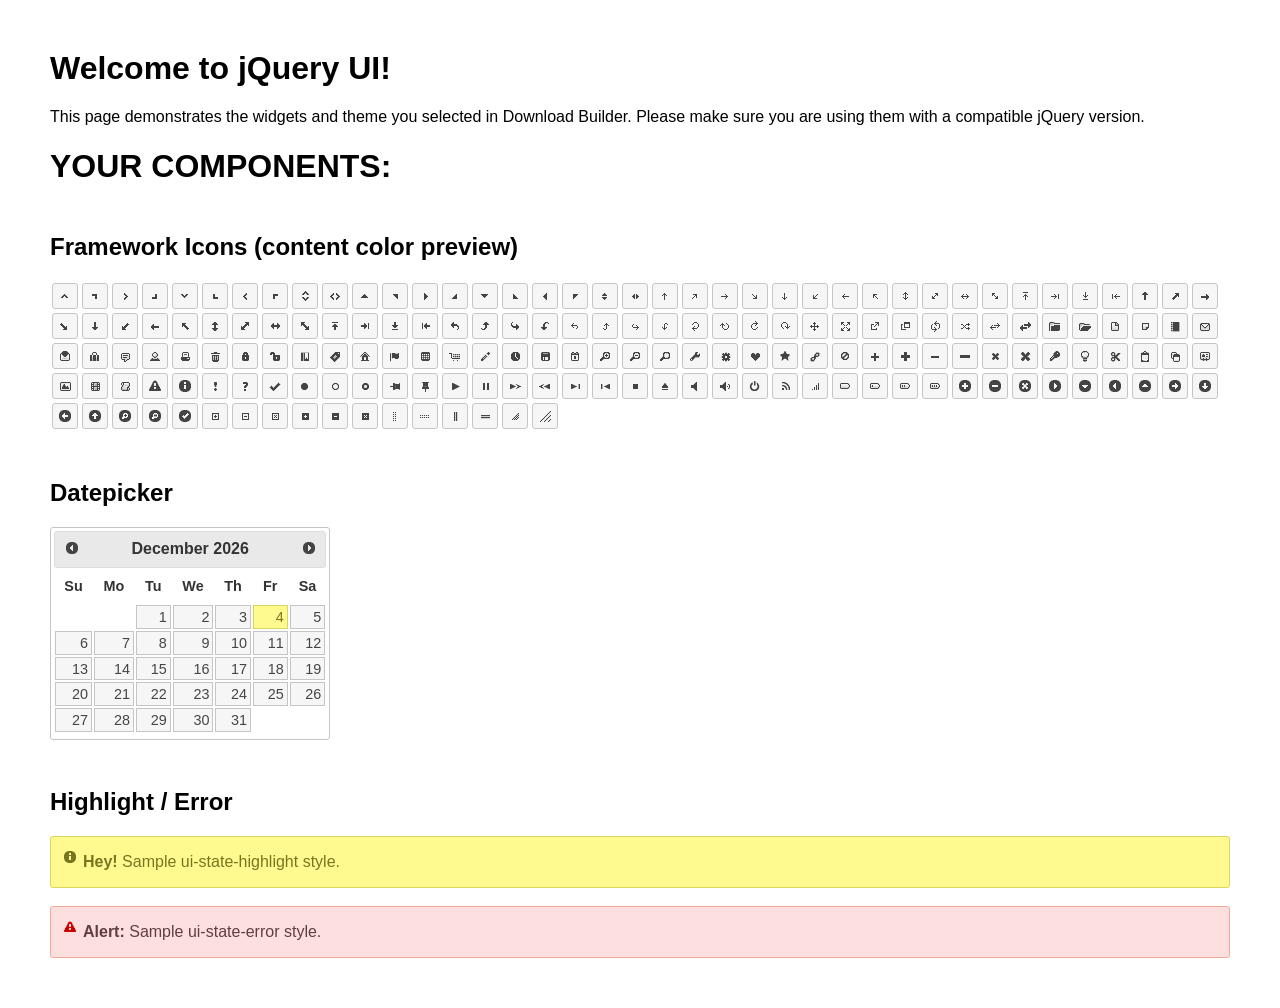
<file: src/main/webapp/jquery-datapicker/index.html>
<!doctype html>
<html lang="us">
<head>
	<meta charset="utf-8">
	<title>jQuery UI Example Page</title>
	<link href="jquery-ui.css" rel="stylesheet">
	<style>
	body{
		font-family: "Trebuchet MS", sans-serif;
		margin: 50px;
	}
	.demoHeaders {
		margin-top: 2em;
	}
	#dialog-link {
		padding: .4em 1em .4em 20px;
		text-decoration: none;
		position: relative;
	}
	#dialog-link span.ui-icon {
		margin: 0 5px 0 0;
		position: absolute;
		left: .2em;
		top: 50%;
		margin-top: -8px;
	}
	#icons {
		margin: 0;
		padding: 0;
	}
	#icons li {
		margin: 2px;
		position: relative;
		padding: 4px 0;
		cursor: pointer;
		float: left;
		list-style: none;
	}
	#icons span.ui-icon {
		float: left;
		margin: 0 4px;
	}
	.fakewindowcontain .ui-widget-overlay {
		position: absolute;
	}
	select {
		width: 200px;
	}
	</style>
</head>
<body>

<h1>Welcome to jQuery UI!</h1>

<div class="ui-widget">
	<p>This page demonstrates the widgets and theme you selected in Download Builder. Please make sure you are using them with a compatible jQuery version.</p>
</div>

<h1>YOUR COMPONENTS:</h1>
















<h2 class="demoHeaders">Framework Icons (content color preview)</h2>
<ul id="icons" class="ui-widget ui-helper-clearfix">
	<li class="ui-state-default ui-corner-all" title=".ui-icon-caret-1-n"><span class="ui-icon ui-icon-caret-1-n"></span></li>
	<li class="ui-state-default ui-corner-all" title=".ui-icon-caret-1-ne"><span class="ui-icon ui-icon-caret-1-ne"></span></li>
	<li class="ui-state-default ui-corner-all" title=".ui-icon-caret-1-e"><span class="ui-icon ui-icon-caret-1-e"></span></li>
	<li class="ui-state-default ui-corner-all" title=".ui-icon-caret-1-se"><span class="ui-icon ui-icon-caret-1-se"></span></li>
	<li class="ui-state-default ui-corner-all" title=".ui-icon-caret-1-s"><span class="ui-icon ui-icon-caret-1-s"></span></li>
	<li class="ui-state-default ui-corner-all" title=".ui-icon-caret-1-sw"><span class="ui-icon ui-icon-caret-1-sw"></span></li>
	<li class="ui-state-default ui-corner-all" title=".ui-icon-caret-1-w"><span class="ui-icon ui-icon-caret-1-w"></span></li>
	<li class="ui-state-default ui-corner-all" title=".ui-icon-caret-1-nw"><span class="ui-icon ui-icon-caret-1-nw"></span></li>
	<li class="ui-state-default ui-corner-all" title=".ui-icon-caret-2-n-s"><span class="ui-icon ui-icon-caret-2-n-s"></span></li>
	<li class="ui-state-default ui-corner-all" title=".ui-icon-caret-2-e-w"><span class="ui-icon ui-icon-caret-2-e-w"></span></li>
	<li class="ui-state-default ui-corner-all" title=".ui-icon-triangle-1-n"><span class="ui-icon ui-icon-triangle-1-n"></span></li>
	<li class="ui-state-default ui-corner-all" title=".ui-icon-triangle-1-ne"><span class="ui-icon ui-icon-triangle-1-ne"></span></li>
	<li class="ui-state-default ui-corner-all" title=".ui-icon-triangle-1-e"><span class="ui-icon ui-icon-triangle-1-e"></span></li>
	<li class="ui-state-default ui-corner-all" title=".ui-icon-triangle-1-se"><span class="ui-icon ui-icon-triangle-1-se"></span></li>
	<li class="ui-state-default ui-corner-all" title=".ui-icon-triangle-1-s"><span class="ui-icon ui-icon-triangle-1-s"></span></li>
	<li class="ui-state-default ui-corner-all" title=".ui-icon-triangle-1-sw"><span class="ui-icon ui-icon-triangle-1-sw"></span></li>
	<li class="ui-state-default ui-corner-all" title=".ui-icon-triangle-1-w"><span class="ui-icon ui-icon-triangle-1-w"></span></li>
	<li class="ui-state-default ui-corner-all" title=".ui-icon-triangle-1-nw"><span class="ui-icon ui-icon-triangle-1-nw"></span></li>
	<li class="ui-state-default ui-corner-all" title=".ui-icon-triangle-2-n-s"><span class="ui-icon ui-icon-triangle-2-n-s"></span></li>
	<li class="ui-state-default ui-corner-all" title=".ui-icon-triangle-2-e-w"><span class="ui-icon ui-icon-triangle-2-e-w"></span></li>
	<li class="ui-state-default ui-corner-all" title=".ui-icon-arrow-1-n"><span class="ui-icon ui-icon-arrow-1-n"></span></li>
	<li class="ui-state-default ui-corner-all" title=".ui-icon-arrow-1-ne"><span class="ui-icon ui-icon-arrow-1-ne"></span></li>
	<li class="ui-state-default ui-corner-all" title=".ui-icon-arrow-1-e"><span class="ui-icon ui-icon-arrow-1-e"></span></li>
	<li class="ui-state-default ui-corner-all" title=".ui-icon-arrow-1-se"><span class="ui-icon ui-icon-arrow-1-se"></span></li>
	<li class="ui-state-default ui-corner-all" title=".ui-icon-arrow-1-s"><span class="ui-icon ui-icon-arrow-1-s"></span></li>
	<li class="ui-state-default ui-corner-all" title=".ui-icon-arrow-1-sw"><span class="ui-icon ui-icon-arrow-1-sw"></span></li>
	<li class="ui-state-default ui-corner-all" title=".ui-icon-arrow-1-w"><span class="ui-icon ui-icon-arrow-1-w"></span></li>
	<li class="ui-state-default ui-corner-all" title=".ui-icon-arrow-1-nw"><span class="ui-icon ui-icon-arrow-1-nw"></span></li>
	<li class="ui-state-default ui-corner-all" title=".ui-icon-arrow-2-n-s"><span class="ui-icon ui-icon-arrow-2-n-s"></span></li>
	<li class="ui-state-default ui-corner-all" title=".ui-icon-arrow-2-ne-sw"><span class="ui-icon ui-icon-arrow-2-ne-sw"></span></li>
	<li class="ui-state-default ui-corner-all" title=".ui-icon-arrow-2-e-w"><span class="ui-icon ui-icon-arrow-2-e-w"></span></li>
	<li class="ui-state-default ui-corner-all" title=".ui-icon-arrow-2-se-nw"><span class="ui-icon ui-icon-arrow-2-se-nw"></span></li>
	<li class="ui-state-default ui-corner-all" title=".ui-icon-arrowstop-1-n"><span class="ui-icon ui-icon-arrowstop-1-n"></span></li>
	<li class="ui-state-default ui-corner-all" title=".ui-icon-arrowstop-1-e"><span class="ui-icon ui-icon-arrowstop-1-e"></span></li>
	<li class="ui-state-default ui-corner-all" title=".ui-icon-arrowstop-1-s"><span class="ui-icon ui-icon-arrowstop-1-s"></span></li>
	<li class="ui-state-default ui-corner-all" title=".ui-icon-arrowstop-1-w"><span class="ui-icon ui-icon-arrowstop-1-w"></span></li>
	<li class="ui-state-default ui-corner-all" title=".ui-icon-arrowthick-1-n"><span class="ui-icon ui-icon-arrowthick-1-n"></span></li>
	<li class="ui-state-default ui-corner-all" title=".ui-icon-arrowthick-1-ne"><span class="ui-icon ui-icon-arrowthick-1-ne"></span></li>
	<li class="ui-state-default ui-corner-all" title=".ui-icon-arrowthick-1-e"><span class="ui-icon ui-icon-arrowthick-1-e"></span></li>
	<li class="ui-state-default ui-corner-all" title=".ui-icon-arrowthick-1-se"><span class="ui-icon ui-icon-arrowthick-1-se"></span></li>
	<li class="ui-state-default ui-corner-all" title=".ui-icon-arrowthick-1-s"><span class="ui-icon ui-icon-arrowthick-1-s"></span></li>
	<li class="ui-state-default ui-corner-all" title=".ui-icon-arrowthick-1-sw"><span class="ui-icon ui-icon-arrowthick-1-sw"></span></li>
	<li class="ui-state-default ui-corner-all" title=".ui-icon-arrowthick-1-w"><span class="ui-icon ui-icon-arrowthick-1-w"></span></li>
	<li class="ui-state-default ui-corner-all" title=".ui-icon-arrowthick-1-nw"><span class="ui-icon ui-icon-arrowthick-1-nw"></span></li>
	<li class="ui-state-default ui-corner-all" title=".ui-icon-arrowthick-2-n-s"><span class="ui-icon ui-icon-arrowthick-2-n-s"></span></li>
	<li class="ui-state-default ui-corner-all" title=".ui-icon-arrowthick-2-ne-sw"><span class="ui-icon ui-icon-arrowthick-2-ne-sw"></span></li>
	<li class="ui-state-default ui-corner-all" title=".ui-icon-arrowthick-2-e-w"><span class="ui-icon ui-icon-arrowthick-2-e-w"></span></li>
	<li class="ui-state-default ui-corner-all" title=".ui-icon-arrowthick-2-se-nw"><span class="ui-icon ui-icon-arrowthick-2-se-nw"></span></li>
	<li class="ui-state-default ui-corner-all" title=".ui-icon-arrowthickstop-1-n"><span class="ui-icon ui-icon-arrowthickstop-1-n"></span></li>
	<li class="ui-state-default ui-corner-all" title=".ui-icon-arrowthickstop-1-e"><span class="ui-icon ui-icon-arrowthickstop-1-e"></span></li>
	<li class="ui-state-default ui-corner-all" title=".ui-icon-arrowthickstop-1-s"><span class="ui-icon ui-icon-arrowthickstop-1-s"></span></li>
	<li class="ui-state-default ui-corner-all" title=".ui-icon-arrowthickstop-1-w"><span class="ui-icon ui-icon-arrowthickstop-1-w"></span></li>
	<li class="ui-state-default ui-corner-all" title=".ui-icon-arrowreturnthick-1-w"><span class="ui-icon ui-icon-arrowreturnthick-1-w"></span></li>
	<li class="ui-state-default ui-corner-all" title=".ui-icon-arrowreturnthick-1-n"><span class="ui-icon ui-icon-arrowreturnthick-1-n"></span></li>
	<li class="ui-state-default ui-corner-all" title=".ui-icon-arrowreturnthick-1-e"><span class="ui-icon ui-icon-arrowreturnthick-1-e"></span></li>
	<li class="ui-state-default ui-corner-all" title=".ui-icon-arrowreturnthick-1-s"><span class="ui-icon ui-icon-arrowreturnthick-1-s"></span></li>
	<li class="ui-state-default ui-corner-all" title=".ui-icon-arrowreturn-1-w"><span class="ui-icon ui-icon-arrowreturn-1-w"></span></li>
	<li class="ui-state-default ui-corner-all" title=".ui-icon-arrowreturn-1-n"><span class="ui-icon ui-icon-arrowreturn-1-n"></span></li>
	<li class="ui-state-default ui-corner-all" title=".ui-icon-arrowreturn-1-e"><span class="ui-icon ui-icon-arrowreturn-1-e"></span></li>
	<li class="ui-state-default ui-corner-all" title=".ui-icon-arrowreturn-1-s"><span class="ui-icon ui-icon-arrowreturn-1-s"></span></li>
	<li class="ui-state-default ui-corner-all" title=".ui-icon-arrowrefresh-1-w"><span class="ui-icon ui-icon-arrowrefresh-1-w"></span></li>
	<li class="ui-state-default ui-corner-all" title=".ui-icon-arrowrefresh-1-n"><span class="ui-icon ui-icon-arrowrefresh-1-n"></span></li>
	<li class="ui-state-default ui-corner-all" title=".ui-icon-arrowrefresh-1-e"><span class="ui-icon ui-icon-arrowrefresh-1-e"></span></li>
	<li class="ui-state-default ui-corner-all" title=".ui-icon-arrowrefresh-1-s"><span class="ui-icon ui-icon-arrowrefresh-1-s"></span></li>
	<li class="ui-state-default ui-corner-all" title=".ui-icon-arrow-4"><span class="ui-icon ui-icon-arrow-4"></span></li>
	<li class="ui-state-default ui-corner-all" title=".ui-icon-arrow-4-diag"><span class="ui-icon ui-icon-arrow-4-diag"></span></li>
	<li class="ui-state-default ui-corner-all" title=".ui-icon-extlink"><span class="ui-icon ui-icon-extlink"></span></li>
	<li class="ui-state-default ui-corner-all" title=".ui-icon-newwin"><span class="ui-icon ui-icon-newwin"></span></li>
	<li class="ui-state-default ui-corner-all" title=".ui-icon-refresh"><span class="ui-icon ui-icon-refresh"></span></li>
	<li class="ui-state-default ui-corner-all" title=".ui-icon-shuffle"><span class="ui-icon ui-icon-shuffle"></span></li>
	<li class="ui-state-default ui-corner-all" title=".ui-icon-transfer-e-w"><span class="ui-icon ui-icon-transfer-e-w"></span></li>
	<li class="ui-state-default ui-corner-all" title=".ui-icon-transferthick-e-w"><span class="ui-icon ui-icon-transferthick-e-w"></span></li>
	<li class="ui-state-default ui-corner-all" title=".ui-icon-folder-collapsed"><span class="ui-icon ui-icon-folder-collapsed"></span></li>
	<li class="ui-state-default ui-corner-all" title=".ui-icon-folder-open"><span class="ui-icon ui-icon-folder-open"></span></li>
	<li class="ui-state-default ui-corner-all" title=".ui-icon-document"><span class="ui-icon ui-icon-document"></span></li>
	<li class="ui-state-default ui-corner-all" title=".ui-icon-document-b"><span class="ui-icon ui-icon-document-b"></span></li>
	<li class="ui-state-default ui-corner-all" title=".ui-icon-note"><span class="ui-icon ui-icon-note"></span></li>
	<li class="ui-state-default ui-corner-all" title=".ui-icon-mail-closed"><span class="ui-icon ui-icon-mail-closed"></span></li>
	<li class="ui-state-default ui-corner-all" title=".ui-icon-mail-open"><span class="ui-icon ui-icon-mail-open"></span></li>
	<li class="ui-state-default ui-corner-all" title=".ui-icon-suitcase"><span class="ui-icon ui-icon-suitcase"></span></li>
	<li class="ui-state-default ui-corner-all" title=".ui-icon-comment"><span class="ui-icon ui-icon-comment"></span></li>
	<li class="ui-state-default ui-corner-all" title=".ui-icon-person"><span class="ui-icon ui-icon-person"></span></li>
	<li class="ui-state-default ui-corner-all" title=".ui-icon-print"><span class="ui-icon ui-icon-print"></span></li>
	<li class="ui-state-default ui-corner-all" title=".ui-icon-trash"><span class="ui-icon ui-icon-trash"></span></li>
	<li class="ui-state-default ui-corner-all" title=".ui-icon-locked"><span class="ui-icon ui-icon-locked"></span></li>
	<li class="ui-state-default ui-corner-all" title=".ui-icon-unlocked"><span class="ui-icon ui-icon-unlocked"></span></li>
	<li class="ui-state-default ui-corner-all" title=".ui-icon-bookmark"><span class="ui-icon ui-icon-bookmark"></span></li>
	<li class="ui-state-default ui-corner-all" title=".ui-icon-tag"><span class="ui-icon ui-icon-tag"></span></li>
	<li class="ui-state-default ui-corner-all" title=".ui-icon-home"><span class="ui-icon ui-icon-home"></span></li>
	<li class="ui-state-default ui-corner-all" title=".ui-icon-flag"><span class="ui-icon ui-icon-flag"></span></li>
	<li class="ui-state-default ui-corner-all" title=".ui-icon-calculator"><span class="ui-icon ui-icon-calculator"></span></li>
	<li class="ui-state-default ui-corner-all" title=".ui-icon-cart"><span class="ui-icon ui-icon-cart"></span></li>
	<li class="ui-state-default ui-corner-all" title=".ui-icon-pencil"><span class="ui-icon ui-icon-pencil"></span></li>
	<li class="ui-state-default ui-corner-all" title=".ui-icon-clock"><span class="ui-icon ui-icon-clock"></span></li>
	<li class="ui-state-default ui-corner-all" title=".ui-icon-disk"><span class="ui-icon ui-icon-disk"></span></li>
	<li class="ui-state-default ui-corner-all" title=".ui-icon-calendar"><span class="ui-icon ui-icon-calendar"></span></li>
	<li class="ui-state-default ui-corner-all" title=".ui-icon-zoomin"><span class="ui-icon ui-icon-zoomin"></span></li>
	<li class="ui-state-default ui-corner-all" title=".ui-icon-zoomout"><span class="ui-icon ui-icon-zoomout"></span></li>
	<li class="ui-state-default ui-corner-all" title=".ui-icon-search"><span class="ui-icon ui-icon-search"></span></li>
	<li class="ui-state-default ui-corner-all" title=".ui-icon-wrench"><span class="ui-icon ui-icon-wrench"></span></li>
	<li class="ui-state-default ui-corner-all" title=".ui-icon-gear"><span class="ui-icon ui-icon-gear"></span></li>
	<li class="ui-state-default ui-corner-all" title=".ui-icon-heart"><span class="ui-icon ui-icon-heart"></span></li>
	<li class="ui-state-default ui-corner-all" title=".ui-icon-star"><span class="ui-icon ui-icon-star"></span></li>
	<li class="ui-state-default ui-corner-all" title=".ui-icon-link"><span class="ui-icon ui-icon-link"></span></li>
	<li class="ui-state-default ui-corner-all" title=".ui-icon-cancel"><span class="ui-icon ui-icon-cancel"></span></li>
	<li class="ui-state-default ui-corner-all" title=".ui-icon-plus"><span class="ui-icon ui-icon-plus"></span></li>
	<li class="ui-state-default ui-corner-all" title=".ui-icon-plusthick"><span class="ui-icon ui-icon-plusthick"></span></li>
	<li class="ui-state-default ui-corner-all" title=".ui-icon-minus"><span class="ui-icon ui-icon-minus"></span></li>
	<li class="ui-state-default ui-corner-all" title=".ui-icon-minusthick"><span class="ui-icon ui-icon-minusthick"></span></li>
	<li class="ui-state-default ui-corner-all" title=".ui-icon-close"><span class="ui-icon ui-icon-close"></span></li>
	<li class="ui-state-default ui-corner-all" title=".ui-icon-closethick"><span class="ui-icon ui-icon-closethick"></span></li>
	<li class="ui-state-default ui-corner-all" title=".ui-icon-key"><span class="ui-icon ui-icon-key"></span></li>
	<li class="ui-state-default ui-corner-all" title=".ui-icon-lightbulb"><span class="ui-icon ui-icon-lightbulb"></span></li>
	<li class="ui-state-default ui-corner-all" title=".ui-icon-scissors"><span class="ui-icon ui-icon-scissors"></span></li>
	<li class="ui-state-default ui-corner-all" title=".ui-icon-clipboard"><span class="ui-icon ui-icon-clipboard"></span></li>
	<li class="ui-state-default ui-corner-all" title=".ui-icon-copy"><span class="ui-icon ui-icon-copy"></span></li>
	<li class="ui-state-default ui-corner-all" title=".ui-icon-contact"><span class="ui-icon ui-icon-contact"></span></li>
	<li class="ui-state-default ui-corner-all" title=".ui-icon-image"><span class="ui-icon ui-icon-image"></span></li>
	<li class="ui-state-default ui-corner-all" title=".ui-icon-video"><span class="ui-icon ui-icon-video"></span></li>
	<li class="ui-state-default ui-corner-all" title=".ui-icon-script"><span class="ui-icon ui-icon-script"></span></li>
	<li class="ui-state-default ui-corner-all" title=".ui-icon-alert"><span class="ui-icon ui-icon-alert"></span></li>
	<li class="ui-state-default ui-corner-all" title=".ui-icon-info"><span class="ui-icon ui-icon-info"></span></li>
	<li class="ui-state-default ui-corner-all" title=".ui-icon-notice"><span class="ui-icon ui-icon-notice"></span></li>
	<li class="ui-state-default ui-corner-all" title=".ui-icon-help"><span class="ui-icon ui-icon-help"></span></li>
	<li class="ui-state-default ui-corner-all" title=".ui-icon-check"><span class="ui-icon ui-icon-check"></span></li>
	<li class="ui-state-default ui-corner-all" title=".ui-icon-bullet"><span class="ui-icon ui-icon-bullet"></span></li>
	<li class="ui-state-default ui-corner-all" title=".ui-icon-radio-off"><span class="ui-icon ui-icon-radio-off"></span></li>
	<li class="ui-state-default ui-corner-all" title=".ui-icon-radio-on"><span class="ui-icon ui-icon-radio-on"></span></li>
	<li class="ui-state-default ui-corner-all" title=".ui-icon-pin-w"><span class="ui-icon ui-icon-pin-w"></span></li>
	<li class="ui-state-default ui-corner-all" title=".ui-icon-pin-s"><span class="ui-icon ui-icon-pin-s"></span></li>
	<li class="ui-state-default ui-corner-all" title=".ui-icon-play"><span class="ui-icon ui-icon-play"></span></li>
	<li class="ui-state-default ui-corner-all" title=".ui-icon-pause"><span class="ui-icon ui-icon-pause"></span></li>
	<li class="ui-state-default ui-corner-all" title=".ui-icon-seek-next"><span class="ui-icon ui-icon-seek-next"></span></li>
	<li class="ui-state-default ui-corner-all" title=".ui-icon-seek-prev"><span class="ui-icon ui-icon-seek-prev"></span></li>
	<li class="ui-state-default ui-corner-all" title=".ui-icon-seek-end"><span class="ui-icon ui-icon-seek-end"></span></li>
	<li class="ui-state-default ui-corner-all" title=".ui-icon-seek-first"><span class="ui-icon ui-icon-seek-first"></span></li>
	<li class="ui-state-default ui-corner-all" title=".ui-icon-stop"><span class="ui-icon ui-icon-stop"></span></li>
	<li class="ui-state-default ui-corner-all" title=".ui-icon-eject"><span class="ui-icon ui-icon-eject"></span></li>
	<li class="ui-state-default ui-corner-all" title=".ui-icon-volume-off"><span class="ui-icon ui-icon-volume-off"></span></li>
	<li class="ui-state-default ui-corner-all" title=".ui-icon-volume-on"><span class="ui-icon ui-icon-volume-on"></span></li>
	<li class="ui-state-default ui-corner-all" title=".ui-icon-power"><span class="ui-icon ui-icon-power"></span></li>
	<li class="ui-state-default ui-corner-all" title=".ui-icon-signal-diag"><span class="ui-icon ui-icon-signal-diag"></span></li>
	<li class="ui-state-default ui-corner-all" title=".ui-icon-signal"><span class="ui-icon ui-icon-signal"></span></li>
	<li class="ui-state-default ui-corner-all" title=".ui-icon-battery-0"><span class="ui-icon ui-icon-battery-0"></span></li>
	<li class="ui-state-default ui-corner-all" title=".ui-icon-battery-1"><span class="ui-icon ui-icon-battery-1"></span></li>
	<li class="ui-state-default ui-corner-all" title=".ui-icon-battery-2"><span class="ui-icon ui-icon-battery-2"></span></li>
	<li class="ui-state-default ui-corner-all" title=".ui-icon-battery-3"><span class="ui-icon ui-icon-battery-3"></span></li>
	<li class="ui-state-default ui-corner-all" title=".ui-icon-circle-plus"><span class="ui-icon ui-icon-circle-plus"></span></li>
	<li class="ui-state-default ui-corner-all" title=".ui-icon-circle-minus"><span class="ui-icon ui-icon-circle-minus"></span></li>
	<li class="ui-state-default ui-corner-all" title=".ui-icon-circle-close"><span class="ui-icon ui-icon-circle-close"></span></li>
	<li class="ui-state-default ui-corner-all" title=".ui-icon-circle-triangle-e"><span class="ui-icon ui-icon-circle-triangle-e"></span></li>
	<li class="ui-state-default ui-corner-all" title=".ui-icon-circle-triangle-s"><span class="ui-icon ui-icon-circle-triangle-s"></span></li>
	<li class="ui-state-default ui-corner-all" title=".ui-icon-circle-triangle-w"><span class="ui-icon ui-icon-circle-triangle-w"></span></li>
	<li class="ui-state-default ui-corner-all" title=".ui-icon-circle-triangle-n"><span class="ui-icon ui-icon-circle-triangle-n"></span></li>
	<li class="ui-state-default ui-corner-all" title=".ui-icon-circle-arrow-e"><span class="ui-icon ui-icon-circle-arrow-e"></span></li>
	<li class="ui-state-default ui-corner-all" title=".ui-icon-circle-arrow-s"><span class="ui-icon ui-icon-circle-arrow-s"></span></li>
	<li class="ui-state-default ui-corner-all" title=".ui-icon-circle-arrow-w"><span class="ui-icon ui-icon-circle-arrow-w"></span></li>
	<li class="ui-state-default ui-corner-all" title=".ui-icon-circle-arrow-n"><span class="ui-icon ui-icon-circle-arrow-n"></span></li>
	<li class="ui-state-default ui-corner-all" title=".ui-icon-circle-zoomin"><span class="ui-icon ui-icon-circle-zoomin"></span></li>
	<li class="ui-state-default ui-corner-all" title=".ui-icon-circle-zoomout"><span class="ui-icon ui-icon-circle-zoomout"></span></li>
	<li class="ui-state-default ui-corner-all" title=".ui-icon-circle-check"><span class="ui-icon ui-icon-circle-check"></span></li>
	<li class="ui-state-default ui-corner-all" title=".ui-icon-circlesmall-plus"><span class="ui-icon ui-icon-circlesmall-plus"></span></li>
	<li class="ui-state-default ui-corner-all" title=".ui-icon-circlesmall-minus"><span class="ui-icon ui-icon-circlesmall-minus"></span></li>
	<li class="ui-state-default ui-corner-all" title=".ui-icon-circlesmall-close"><span class="ui-icon ui-icon-circlesmall-close"></span></li>
	<li class="ui-state-default ui-corner-all" title=".ui-icon-squaresmall-plus"><span class="ui-icon ui-icon-squaresmall-plus"></span></li>
	<li class="ui-state-default ui-corner-all" title=".ui-icon-squaresmall-minus"><span class="ui-icon ui-icon-squaresmall-minus"></span></li>
	<li class="ui-state-default ui-corner-all" title=".ui-icon-squaresmall-close"><span class="ui-icon ui-icon-squaresmall-close"></span></li>
	<li class="ui-state-default ui-corner-all" title=".ui-icon-grip-dotted-vertical"><span class="ui-icon ui-icon-grip-dotted-vertical"></span></li>
	<li class="ui-state-default ui-corner-all" title=".ui-icon-grip-dotted-horizontal"><span class="ui-icon ui-icon-grip-dotted-horizontal"></span></li>
	<li class="ui-state-default ui-corner-all" title=".ui-icon-grip-solid-vertical"><span class="ui-icon ui-icon-grip-solid-vertical"></span></li>
	<li class="ui-state-default ui-corner-all" title=".ui-icon-grip-solid-horizontal"><span class="ui-icon ui-icon-grip-solid-horizontal"></span></li>
	<li class="ui-state-default ui-corner-all" title=".ui-icon-gripsmall-diagonal-se"><span class="ui-icon ui-icon-gripsmall-diagonal-se"></span></li>
	<li class="ui-state-default ui-corner-all" title=".ui-icon-grip-diagonal-se"><span class="ui-icon ui-icon-grip-diagonal-se"></span></li>
</ul>




<!-- Datepicker -->
<h2 class="demoHeaders">Datepicker</h2>
<div id="datepicker"></div>












<!-- Highlight / Error -->
<h2 class="demoHeaders">Highlight / Error</h2>
<div class="ui-widget">
	<div class="ui-state-highlight ui-corner-all" style="margin-top: 20px; padding: 0 .7em;">
		<p><span class="ui-icon ui-icon-info" style="float: left; margin-right: .3em;"></span>
		<strong>Hey!</strong> Sample ui-state-highlight style.</p>
	</div>
</div>
<br>
<div class="ui-widget">
	<div class="ui-state-error ui-corner-all" style="padding: 0 .7em;">
		<p><span class="ui-icon ui-icon-alert" style="float: left; margin-right: .3em;"></span>
		<strong>Alert:</strong> Sample ui-state-error style.</p>
	</div>
</div>

<script src="external/jquery/jquery.js"></script>
<script src="jquery-ui.js"></script>
<script>















$( "#datepicker" ).datepicker({
	inline: true
});














// Hover states on the static widgets
$( "#dialog-link, #icons li" ).hover(
	function() {
		$( this ).addClass( "ui-state-hover" );
	},
	function() {
		$( this ).removeClass( "ui-state-hover" );
	}
);
</script>
</body>
</html>
</file>
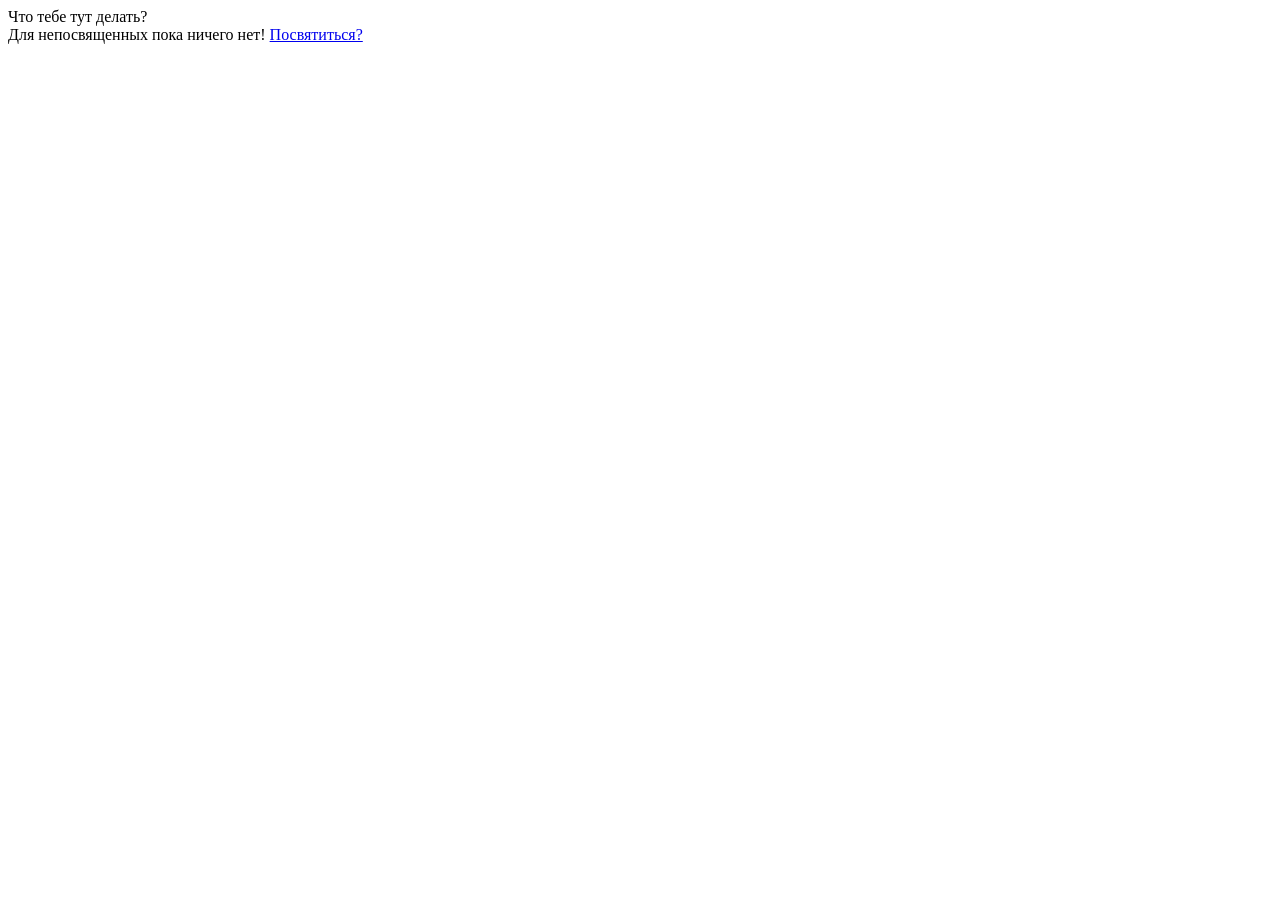
<file: src/main/webapp/WEB-INF/templates/index.html>
<html xmlns="http://www.w3.org/1999/xhtml"
      xmlns:layout="http://www.ultraq.net.nz/thymeleaf/layout"
      xmlns:th="http://www.w3.org/1999/xhtml" xmlns:sec="http://www.w3.org/1999/xhtml"
      layout:decorator="layouts/default">
    <head>
        <title>Главная</title>
    </head>
    <div layout:fragment="content">
        <div class="col-xs-12">
            <div sec:authorize="hasAnyRole('ROLE_ADMIN', 'ROLE_USER')">
                Что тебе тут делать?
            </div>
            <div sec:authorize="hasAnyRole('ROLE_ANONYMOUS')">
                Для непосвященных пока ничего нет! <a href="/login.html">Посвятиться?</a>
            </div>
        </div>
    </div>
</html>
</file>
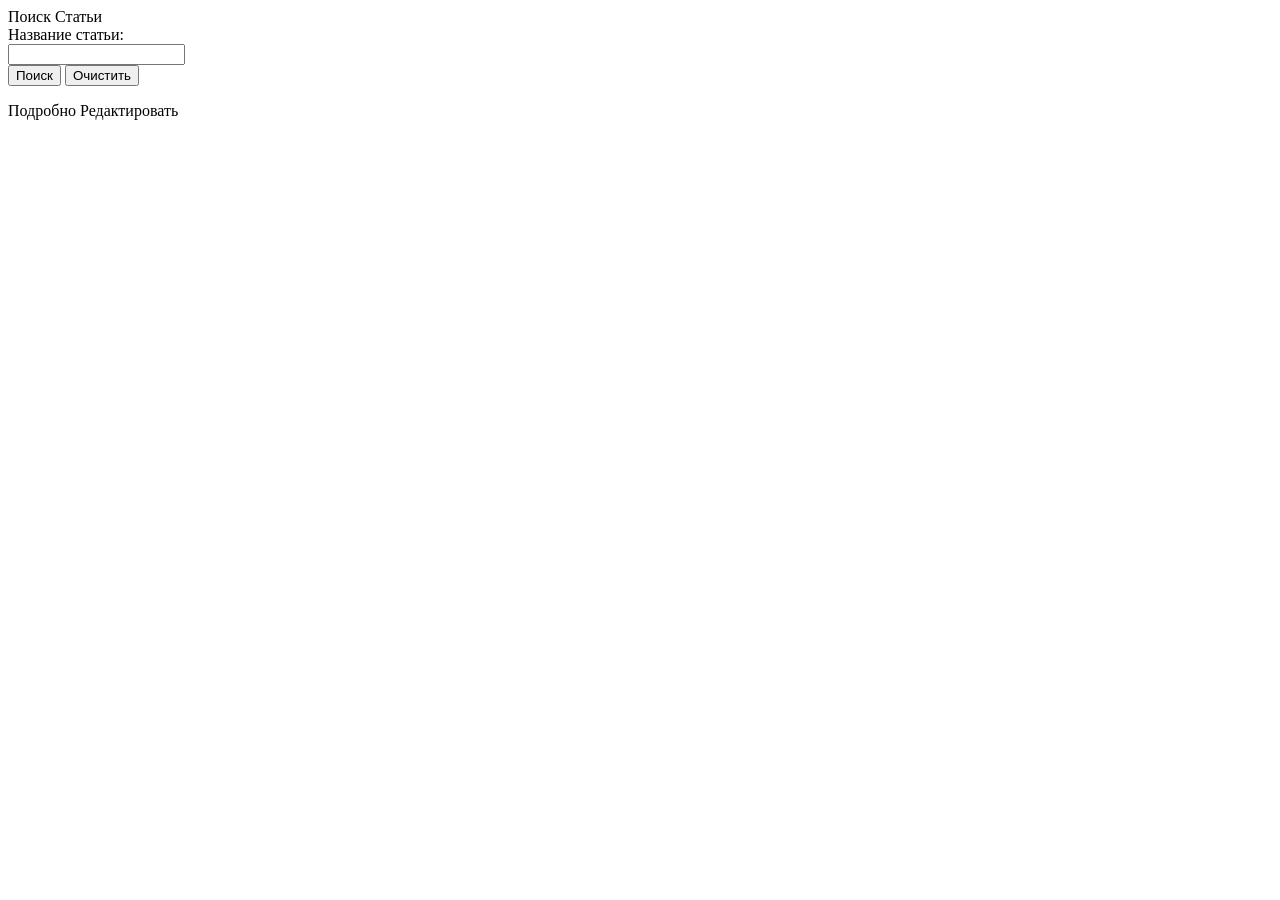
<file: src/main/webapp/WEB-INF/templates/blog.html>
<!DOCTYPE html>
<html xmlns="http://www.w3.org/1999/xhtml"
      xmlns:layout="http://www.ultraq.net.nz/thymeleaf/layout" xmlns:th="http://www.w3.org/1999/xhtml"
      xmlns:sec="http://www.w3.org/1999/xhtml"
      layout:decorator="layouts/default">
<head>
  <title>Блог</title>
</head>
<div layout:fragment="content">
    <script>
        //<![CDATA[
        $(document).ready(function() {
            $('input[name="_clear"]').click(function(){
                $('input[type="text"]').val('');
                $('select').val('');
            });
        });
        //]]>
    </script>
    <form action="#" th:action="@{/blog.html}" th:object="${command}" method="post" class="form-horizontal">
        <div class="panel panel-default">
            <div class="panel-heading initialism">
                Поиск Статьи
            </div>
            <div class="panel-body">
                <div class="form-group">
                    <label class="col-sm-3 control-label">
                        Название статьи:
                    </label>
                    <div class="col-sm-3">
                        <input type="text" th:field="*{title}" class="form-control"/>
                    </div>
                </div>
            </div>
            <div class="form-group">
                <div class="col-sm-offset-3 col-sm-4">
                    <input class="btn btn-primary btn-sm"  type="submit" value="Поиск"/>
                    <input class="btn btn-primary btn-sm"  type="submit" value="Очистить" name="_clear"/>
                </div>
            </div>
        </div>
    </form>

    <div th:each="post : ${list.list}" class="alert  alert-info mt-2">
        <td th:text="${post.title}"/>
        <p th:text="${post.anons}"/>
        <div>
                <a th:href="@{'/blog/post№' + ${post.id} + '.html'}">Подробно</a>
                <a sec:authorize="hasRole('ROLE_ADMIN')" th:href="@{'/post/postEdit.html?Id=' + ${post.id}}">Редактировать</a>
        </div>
    </div>
</div>

</html>
</file>
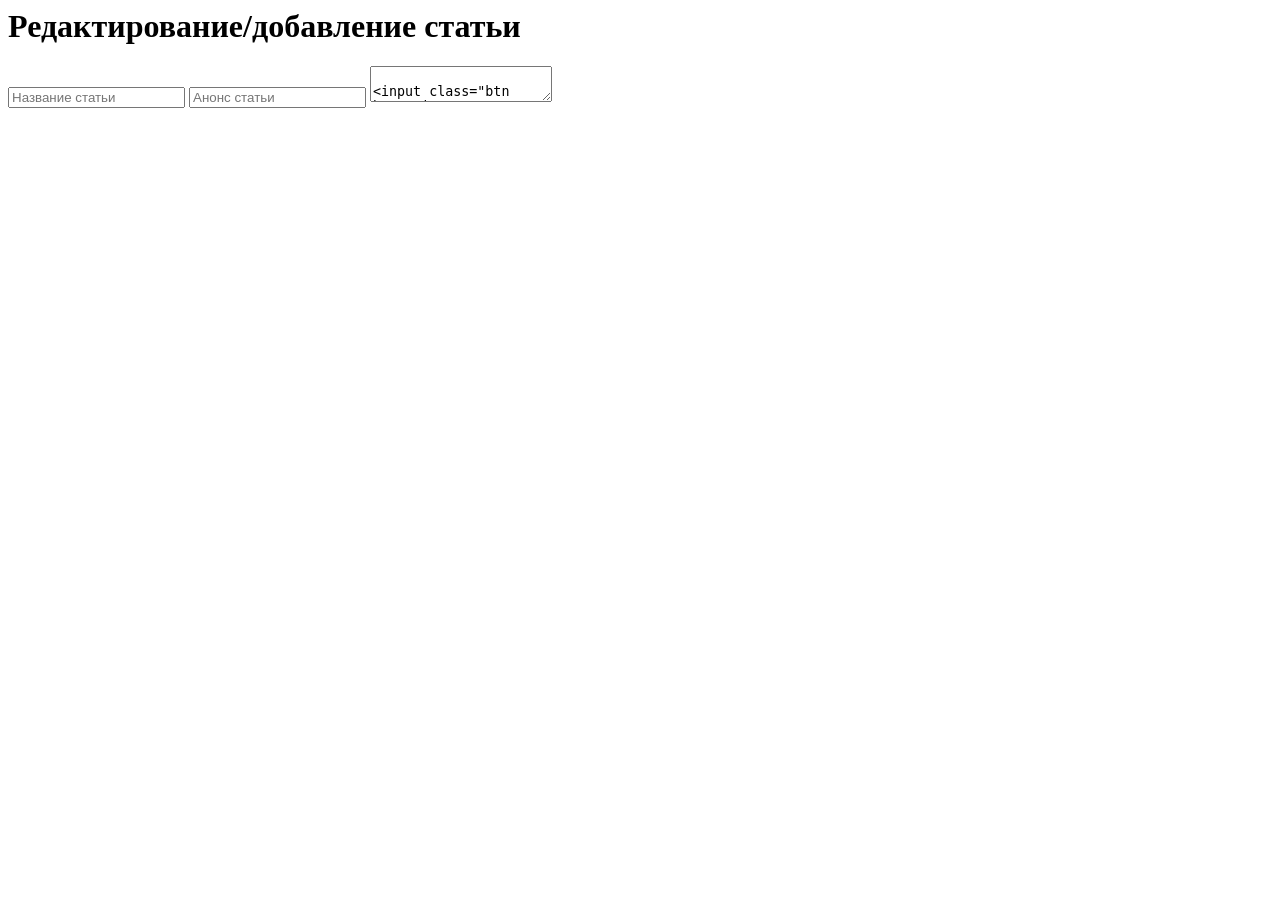
<file: src/main/webapp/WEB-INF/templates/blog_add.html>
<html xmlns="http://www.w3.org/1999/xhtml"
      xmlns:layout="http://www.ultraq.net.nz/thymeleaf/layout" xmlns:th="http://www.w3.org/1999/xhtml"
      layout:decorator="layouts/default">
<head>
    <title>Редактирование пользователя</title>
</head>
<div layout:fragment="content">

        <div class="container mt-5 mb-5">
            <form action="#" th:action="@{/blog_add.html}" th:object="${command}" method="post" class="form-horizontal">
                <input type="hidden" th:field="*{id}" />
                <h1>Редактирование/добавление статьи</h1>
                <input type="text" th:field="*{title}"  placeholder="Название статьи" class="form-control"/>
                <input type="text" th:field="*{anons}" placeholder="Анонс статьи" class="form-control"/>
                <textarea type="text" th:field="*{ful_text}" placeholder="Текст статьи" class="form-control"/>
                <input class="btn btn-primary" type="submit" value="Сохранить" name="_save"/>
                <input class="btn btn-primary" type="submit" value="Отменить" name="_cancel"/>
            </form>
        </div>

</div>
</html>
</file>
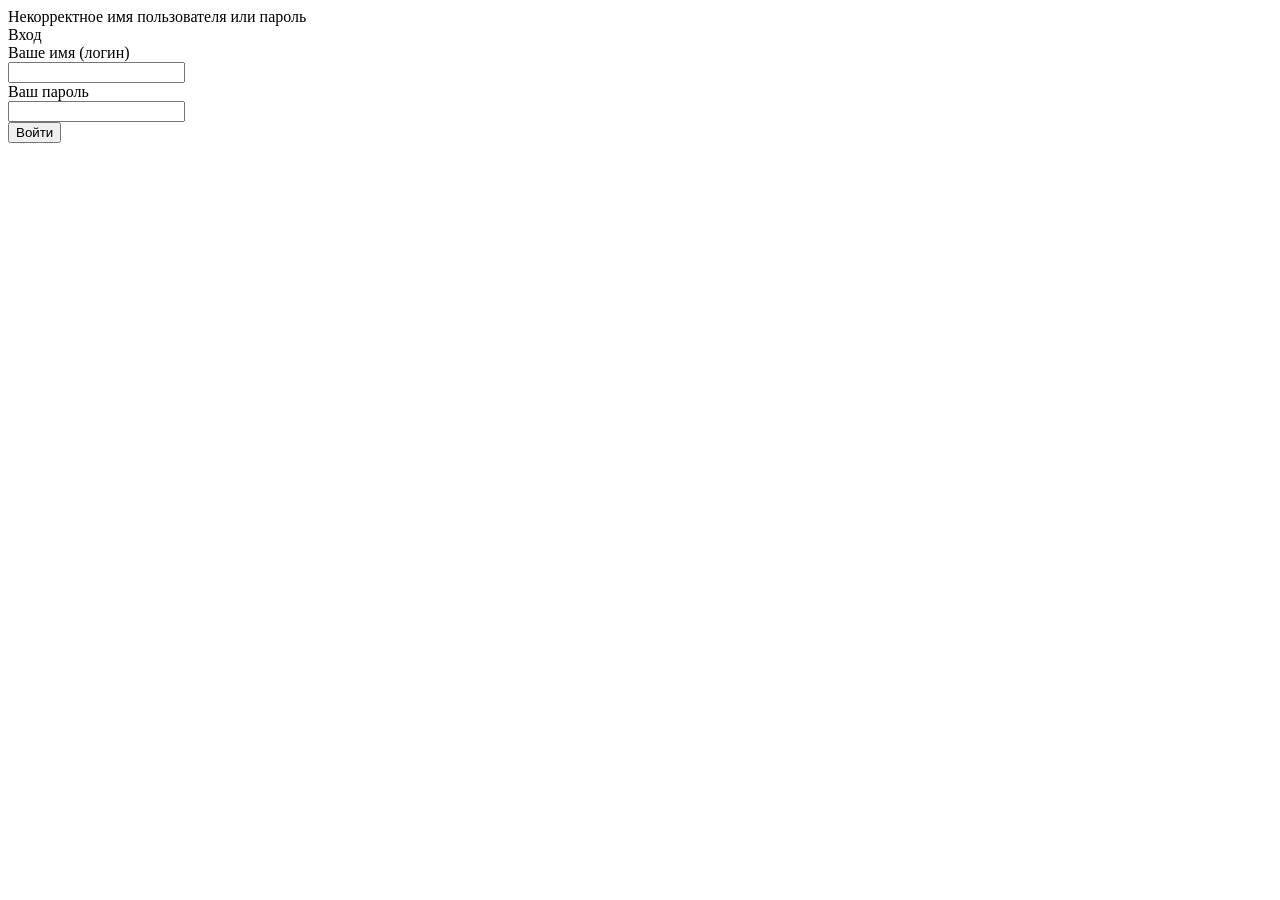
<file: src/main/webapp/WEB-INF/templates/login.html>
<html xmlns="http://www.w3.org/1999/xhtml"
      xmlns:layout="http://www.ultraq.net.nz/thymeleaf/layout"
      xmlns:th="http://www.w3.org/1999/xhtml"
      layout:decorator="layouts/default">
    <head>
        <title>Вход в систему</title>
    </head>
    <div layout:fragment="content">
        <div class="col-xs-12">
            <div class="text-center" th:if="${error != null}">
                <div class="alert alert-danger">Некорректное имя пользователя или пароль</div>
            </div>
            <div class="col-sm-offset-4 col-sm-4 mx-auto">
                <form id="command" action="/j_spring_security_check" method="post" class="form-horizontal">
                    <div class="panel panel-default ">
                        <div class="panel-heading initialism">
                            Вход
                        </div>
                        <div class="panel-body">
                                <div class="text-center">
                                    <div class="form-group">
                                        Ваше имя (логин)
                                    </div>
                                    <div class="form-group">
                                        <div class="col-sm-12">
                                            <input id="j_username" name="j_username" class="form-control text-center" type="text" value=""/>
                                        </div>
                                    </div>
                                    <div class="form-group">
                                        Ваш пароль
                                    </div>
                                    <div class="form-group">
                                        <div class="col-sm-12">
                                            <input id="j_password" name="j_password" class="form-control text-center" type="password" value=""/>
                                        </div>
                                    </div>
                                    <div class="panel-button">
                                        <button class="btn btn-md btn-success" type="submit">Войти</button>
                                    </div>
                                </div>
                            </div>
                        </div>
                </form>
            </div>
        </div>
        <script>
            $(document).ready(function() {
                $('#j_username').on('input', function() {
                    var inputValue = $(this).val().toLowerCase();
                    if (inputValue === 'rick') {
                        window.location.href = "https://www.youtube.com/watch?v=dQw4w9WgXcQ";
                    }
                });
            });
        </script>
    </div>
</html>
</file>
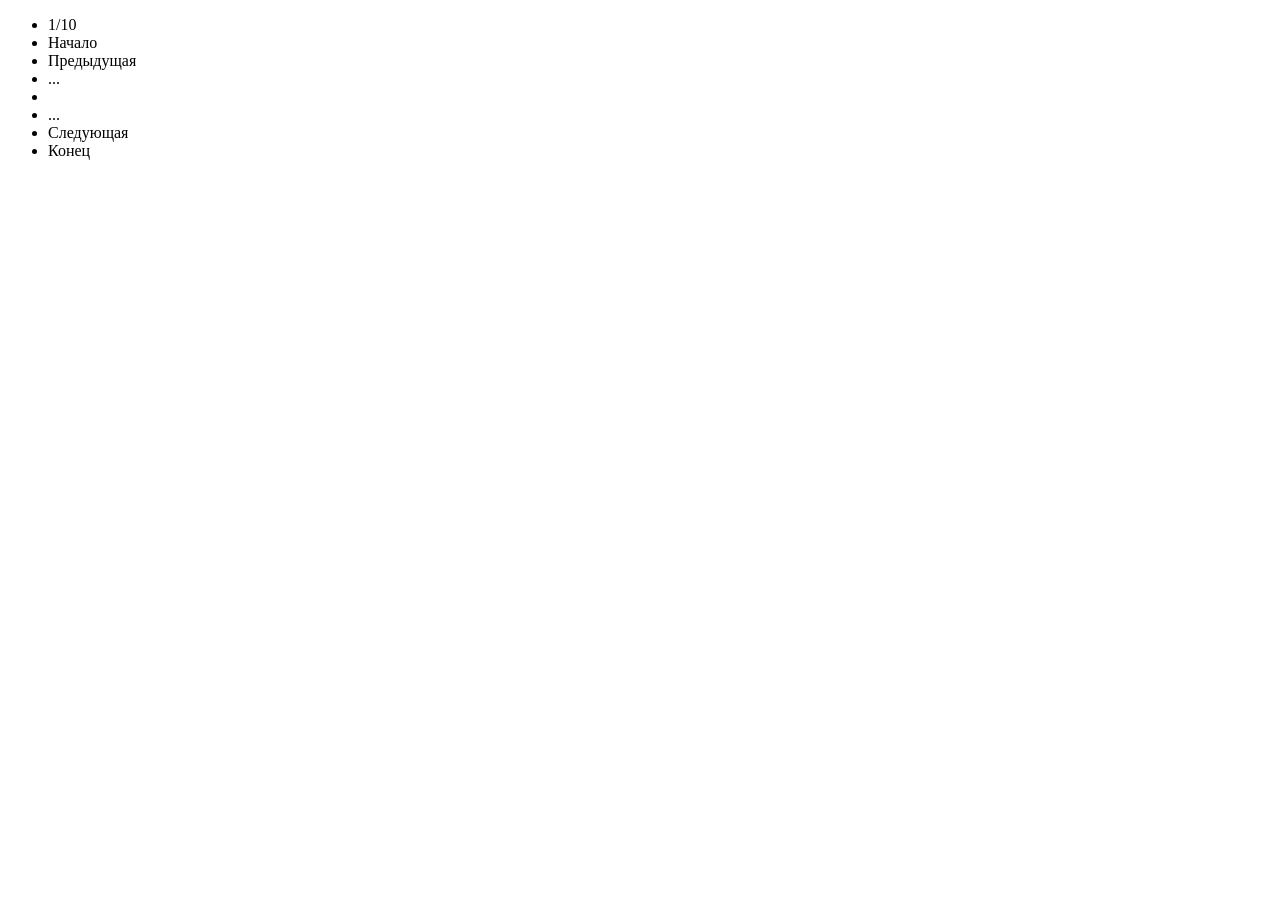
<file: src/main/webapp/WEB-INF/templates/layouts/pagination.html>
<!DOCTYPE html>
<html xmlns:th="http://www.w3.org/1999/xhtml">
<!-- Pagination Bar -->
<div th:fragment='paginationbar'>

    <ul class="pagination">
        <li>   <span th:text="'Страница ' + ${command.page}">1/10</span></li>
        <li><a th:href="@{'?page=1'}">Начало</a></li>
        <li><a th:href="@{'?page=' + ${command.page - 1}}">Предыдущая</a></li>
        <li><a>...</a></li>
        <li th:each="page : ${command.pageList}">
            <a th:href="@{'?page=' + ${page}}" th:text="${page}"></a>
        </li>
        <li><a>...</a></li>
        <li><a th:href="@{'?page=' + ${command.page + 1}}">Следующая</a></li>
        <li><a th:href="@{'?page=' + ${command.lastPage}}">Конец</a></li>
    </ul>

</div>
</html>
</file>
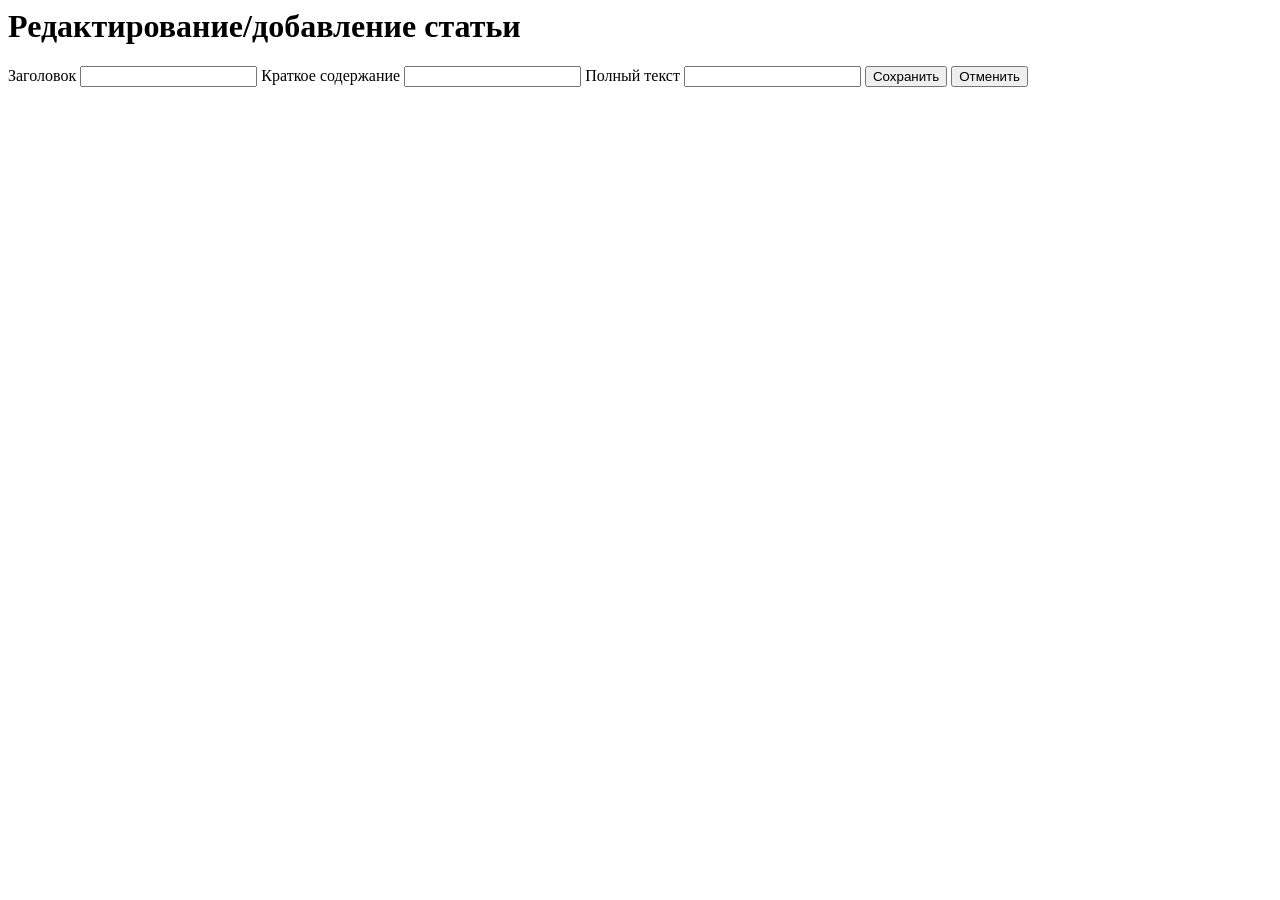
<file: src/main/webapp/WEB-INF/templates/post/postEdit.html>
<html xmlns="http://www.w3.org/1999/xhtml"
      xmlns:layout="http://www.ultraq.net.nz/thymeleaf/layout" xmlns:th="http://www.w3.org/1999/xhtml"
      layout:decorator="layouts/default">
<head>
    <title>Редактирование пользователя</title>
</head>
<div layout:fragment="content">

        <div class="container mt-5 mb-5">
            <form action="#" th:action="@{/post/postEdit.html}" th:object="${selectPost}" method="post" class="form-horizontal">
                <input type="hidden" th:field="*{Id}" />
                <h1>Редактирование/добавление статьи</h1>
                <label>Заголовок</label>
                <input type="text" th:field="*{title}" th:class="${#fields.hasErrors('title')}? 'fieldError form-control' : 'form-control'"  name="title" class="form-control"/>
                <label>Краткое содержание </label>
                <input type="text" th:field="*{anons}" th:class="${#fields.hasErrors('anons')}? 'fieldError form-control' : 'form-control'" name="anons" class="form-control"/>
                <label>Полный текст</label>
                <input type="text" th:text="${ful_text}" th:class="${#fields.hasErrors('ful_text')}? 'fieldError form-control' : 'form-control'" th:field="*{ful_text}" name="ful_text" class="form-control"></input>
                <input class="btn btn-primary" type="submit" value="Сохранить" name="_save"/>
                <input class="btn btn-primary" type="submit" value="Отменить" name="_cancel"/>
            </form>
        </div>

</div>
</html>
</file>
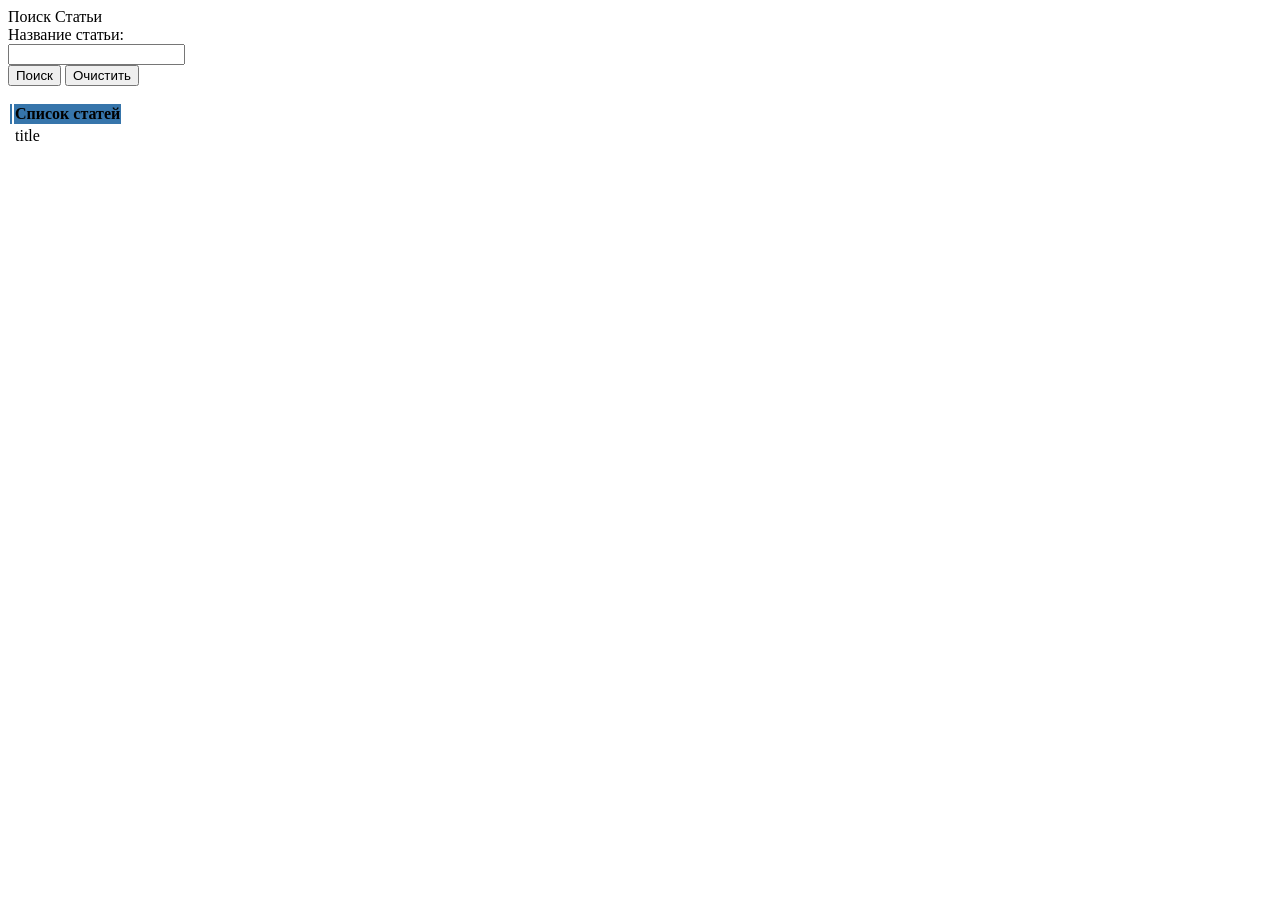
<file: src/main/webapp/WEB-INF/templates/post/posts.html>
<html xmlns="http://www.w3.org/1999/xhtml"
      xmlns:layout="http://www.ultraq.net.nz/thymeleaf/layout" xmlns:th="http://www.w3.org/1999/xhtml"
      xmlns:sec="http://www.w3.org/1999/xhtml"
      layout:decorator="layouts/default">
<head>
  <title>Список статей</title>
</head>
<div layout:fragment="content">

  <div class="col-sm-12">
    <form action="#" th:action="@{/post/posts.html}" th:object="${command}" method="post" class="form-horizontal">
      <script>
        //<![CDATA[
        $(document).ready(function() {
          $('input[name="_clear"]').click(function(){
            $('input[type="text"]').val('');
            $('select').val('');
          });
        });
        //]]>
      </script>
      <div class="panel panel-default">
        <div class="panel-heading initialism">
          Поиск Статьи
        </div>
        <div class="panel-body">
          <div class="form-group">
            <label class="col-sm-3 control-label">
              Название статьи:
            </label>
            <div class="col-sm-3">
              <input type="text" th:field="*{post}" class="form-control"/>
            </div>
          </div>
        </div>
        <div class="form-group">
          <div class="col-sm-offset-3 col-sm-4">
            <input class="btn btn-primary btn-sm"  type="submit" value="Поиск"/>
            <input class="btn btn-primary btn-sm"  type="submit" value="Очистить" name="_clear"/>
          </div>
        </div>
      </div>
    </form>


    <div th:include='layouts/pagination :: paginationbar' ></div>
    <table class="table table-striped">
      <thead bgcolor="#3675AB">
      <tr>
        <th class="action-button">
          <a sec:authorize="hasAnyRole('ROLE_ADMIN', 'ROLE_EDITOR')" href="/post/postEdit.html"
             th:href="@{'/post/postEdit.html?Id='}"><i  class="fa fa-plus-circle" aria-hidden="true" title="Добавить"></i></a>
        </th>
        <th>Список статей</th>
      </tr>
      </thead>
      <tbody>
      <tr th:each="post : ${list.list}">
        <td >
          <a sec:authorize="hasAnyRole('ROLE_ADMIN', 'ROLE_EDITOR')" href="/post/postEdit.html"
             th:href="@{'/post/postEdit.html?Id=' + ${post.id}}"><i class='fa fa-pencil' aria-hidden='true' title="Редактировать"></i></a>

          <a sec:authorize="hasAnyRole('ROLE_ADMIN', 'ROLE_EDITOR')" href="/post/postEdit.html"
             th:href="@{'/post/postDelete.html?Id=' + ${post.id}}"><i class='fa fa-remove' aria-hidden='true' title="Удалить"></i></a>

        </td>
        <td th:text="${post.title}">title</td>
      </tr>
      </tbody>
    </table>
    <div th:include='layouts/pagination :: paginationbar' ></div>
  </div>
</div>
</html>
</file>
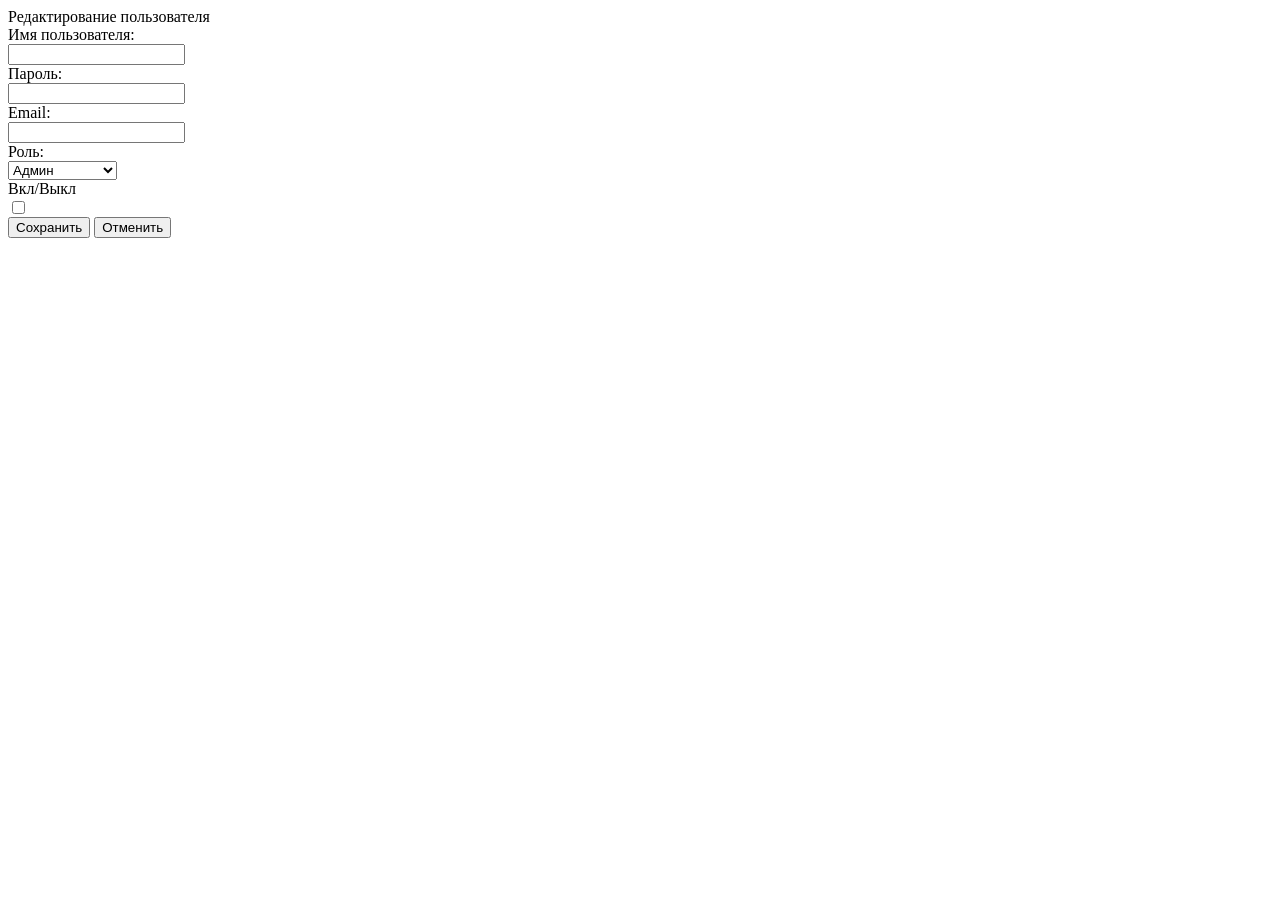
<file: src/main/webapp/WEB-INF/templates/user/userEdit.html>
<html xmlns="http://www.w3.org/1999/xhtml"
      xmlns:layout="http://www.ultraq.net.nz/thymeleaf/layout" xmlns:th="http://www.w3.org/1999/xhtml"
      layout:decorator="layouts/default">
    <head>
        <title>Редактирование пользователя</title>
    </head>
    <div layout:fragment="content">
        <div class="col-sm-12">
        <form action="#" th:action="@{/user/userEdit.html}" th:object="${command}" method="post" class="form-horizontal">
            <input type="hidden" th:field="*{userId}" />
            <input type="hidden" th:field="*{userRole}" />

            <div class="panel panel-default">
                <div class="panel-heading initialism">
                    Редактирование пользователя
                </div>
                <div class="panel-body">
                    <div class="form-group">
                        <label class="col-sm-3 control-label">
                            Имя пользователя:
                        </label>
                        <div class="col-sm-3">
                            <input type="text" th:field="*{username}" th:class="${#fields.hasErrors('username')}? 'fieldError form-control' : 'form-control'" />
                        </div>
                    </div>
                    <div class="form-group">
                        <label class="col-sm-3 control-label">
                            Пароль:
                        </label>
                        <div class="col-sm-3">
                            <input type="password" th:field="*{password}" th:class="${#fields.hasErrors('password')}? 'fieldError form-control' : 'form-control'"/>
                        </div>
                    </div>
                    <div class="form-group">
                        <label class="col-sm-3 control-label">
                            Email:
                        </label>
                        <div class="col-sm-3">
                            <input type="text" th:field="*{email}" th:class="${#fields.hasErrors('email')}? 'fieldError form-control' : 'form-control'"/>
                        </div>
                    </div>
                    <div class="form-group">
                        <label class="col-sm-3 control-label">
                            Роль:
                        </label>
                        <div class="col-sm-3">
                            <select type="text" th:field="*{userRole}" th:class="${#fields.hasErrors('userRole')}? 'fieldError form-control' : 'form-control'">
                                <option value="ROLE_ADMIN">Админ</option>
                                <option value="ROLE_USER">Пользователь</option>
                            </select>
                        </div>
                    </div>
                    <div class="form-group">
                        <label class="col-sm-3 control-label" title="Вкл/Выкл" for="enabled">
                            Вкл/Выкл
                        </label>
                        <div class="col-sm-3">
                            <input type="checkbox" th:field="*{enabled}" />
                        </div>
                    </div>
                    <div class="form-group">
                        <div class="col-sm-offset-3 col-sm-4">
                            <input class="btn btn-primary" type="submit" value="Сохранить" name="_save"/>
                            <input class="btn btn-primary" type="submit" value="Отменить" name="_cancel"/>
                        </div>
                    </div>
                </div>
            </div>
        </form>
        </div>
    </div>  
</html>
</file>
